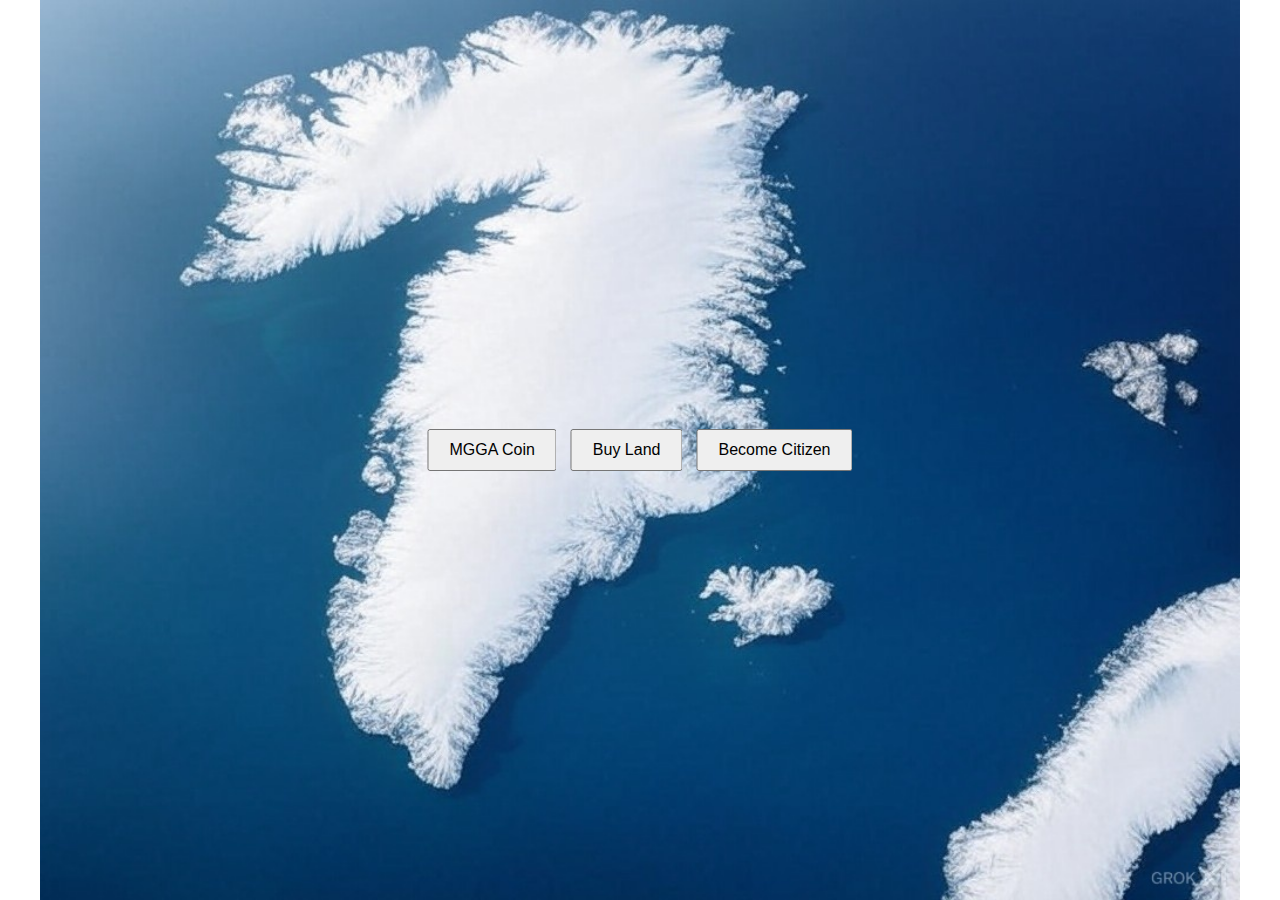
<file: Public/index.html>
<!DOCTYPE html>
<html lang="de">
<head>
    <meta charset="UTF-8">
    <meta name="viewport" content="width=device-width, initial-scale=1.0">
    <title>MGGA</title>
    <link rel="stylesheet" href="index.css">
    <link rel="icon" href="Pages/Images/MGGALogo.png" type="image/png">
</head>
<body>
    <div class="body-container">
        <img src="Pages/Images/Landscape.jpg" alt="Landscape" class="full-height-image">
        <div class="button-container">
            <button class="MGGACoin Button" onclick="window.location.href='Pages/MGGACoin.html'">MGGA Coin</button>
            <button class="BuyLand Button" onclick="window.location.href='Pages/BuyLand.html'">Buy Land</button>
            <button class="BecomeCitizen Button" onclick="window.location.href='Pages/BecomeCitizen.html'">Become Citizen</button>
        </div>
    </div>
</body>
</html>
</file>
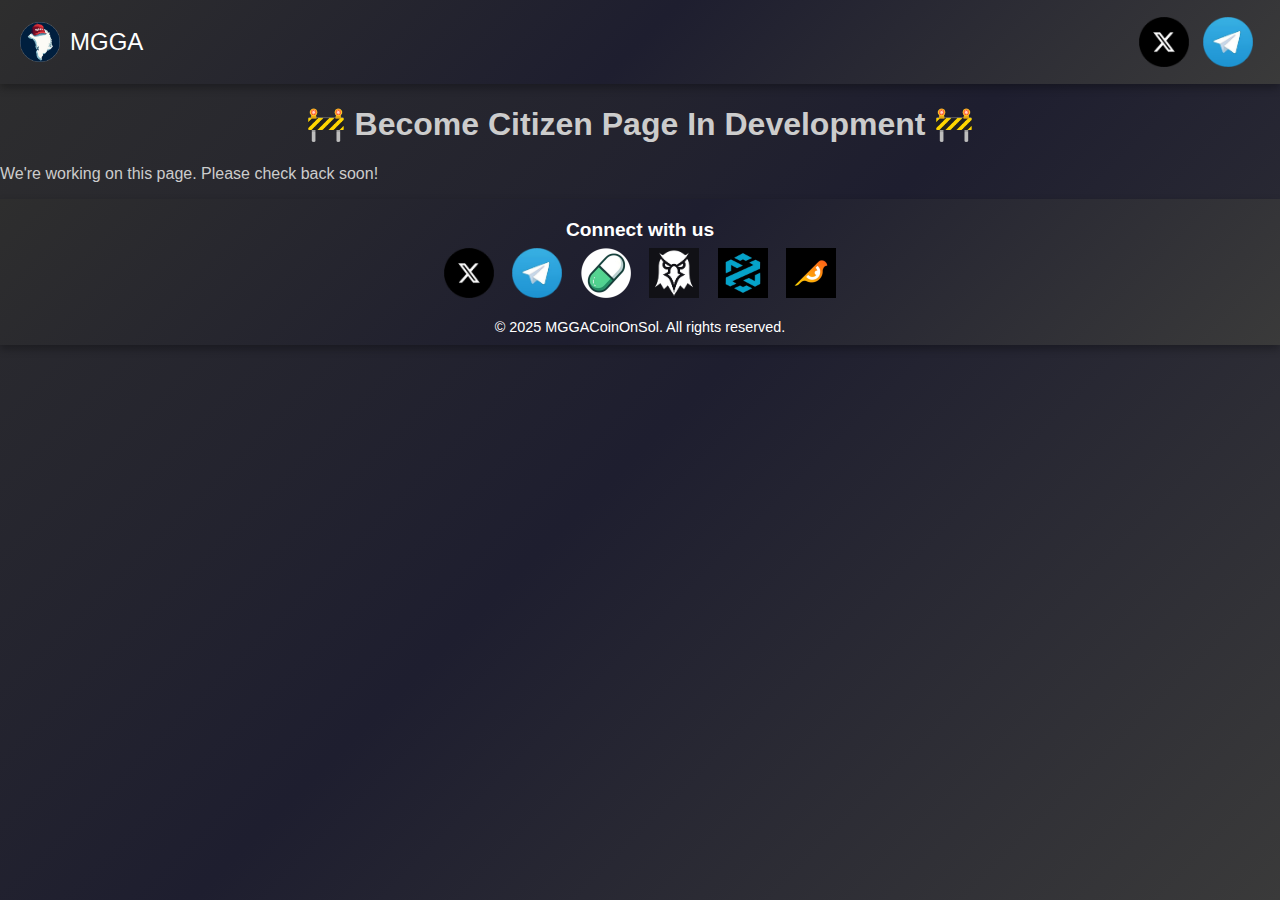
<file: Public/Pages/BecomeCitizen.html>
<!DOCTYPE html>
<html lang="en">
<head>
    <meta charset="UTF-8">
    <meta name="viewport" content="width=device-width, initial-scale=1.0">
    <title>Become Citizen</title>
    <link rel="stylesheet" href="BecomeCitizen.css">
    <link rel="stylesheet" href="PagesGeneral.css">
    <link rel="icon" href="Images/MGGALogo.png" type="image/png">
    <script defer src="BecomeCitizen.js"></script>

</head>
    
<body>
    <div class="body-container">
        <header>
            <div class="logo">
                <a href="../../Public/index.html" class="logo-link">
                    <img src="Images/MGGALogo.png" alt="MGGALogo">
                    <span>MGGA</span>
                </a>
            </div>
            <div class="social-btn-container">
                <a href="https://x.com/MGGACoinOnSol" class="social-btn x" aria-label="X" target="_blank"></a>
                <a href="https://t.me/MGGACoinOnSol" class="social-btn telegram" aria-label="Telegram" target="_blank"></a>
            </div>
        </header>

        <section id="home" class="hero">
            <h1>🚧 Become Citizen Page In Development 🚧</h1>
            <p>We're working on this page. Please check back soon!</p>
        </section>

        <footer>
            <section id="social-footer">
                <h2>Connect with us</h2>
                <a href="https://x.com/MGGACoinOnSol" class="social-btn x" aria-label="X" target="_blank"></a>
                <a href="https://t.me/MGGACoinOnSol" class="social-btn telegram" aria-label="Telegram" target="_blank"></a>
                <a href="https://pump.fun/coin/FoyZoKXj8LxH29rND5AH5QcqGcH7FqeD8kjmN9zmpump" class="social-btn pumpfun" aria-label="Pumpfun" target="_blank"></a>
                <a href="https://dexscreener.com/solana/bnqhw8pqmhfbu8ozxzqu8adfbwhy4tbp4qarngkraabn" class="social-btn dexscreener" aria-label="DexScreener" target="_blank"></a>
                <a href="https://www.dextools.io/app/en/solana/pair-explorer/B2QwJKmUMKpQrvuKCuXBN15CeYVxr6VrFQ2XFTVqsyAY?t=1737102114871" class="social-btn dextools" aria-label="Dextools" target="_blank"></a>
                <a href="https://www.birdeye.so/token/FoyZoKXj8LxH29rND5AH5QcqGcH7FqeD8kjmN9zmpump?chain=solana" class="social-btn birdeye" aria-label="Birdeye" target="_blank"></a>
            </section>
            <p>&copy; 2025 MGGACoinOnSol. All rights reserved.</p>
        </footer>
    </div>
</body>
</html>
</file>
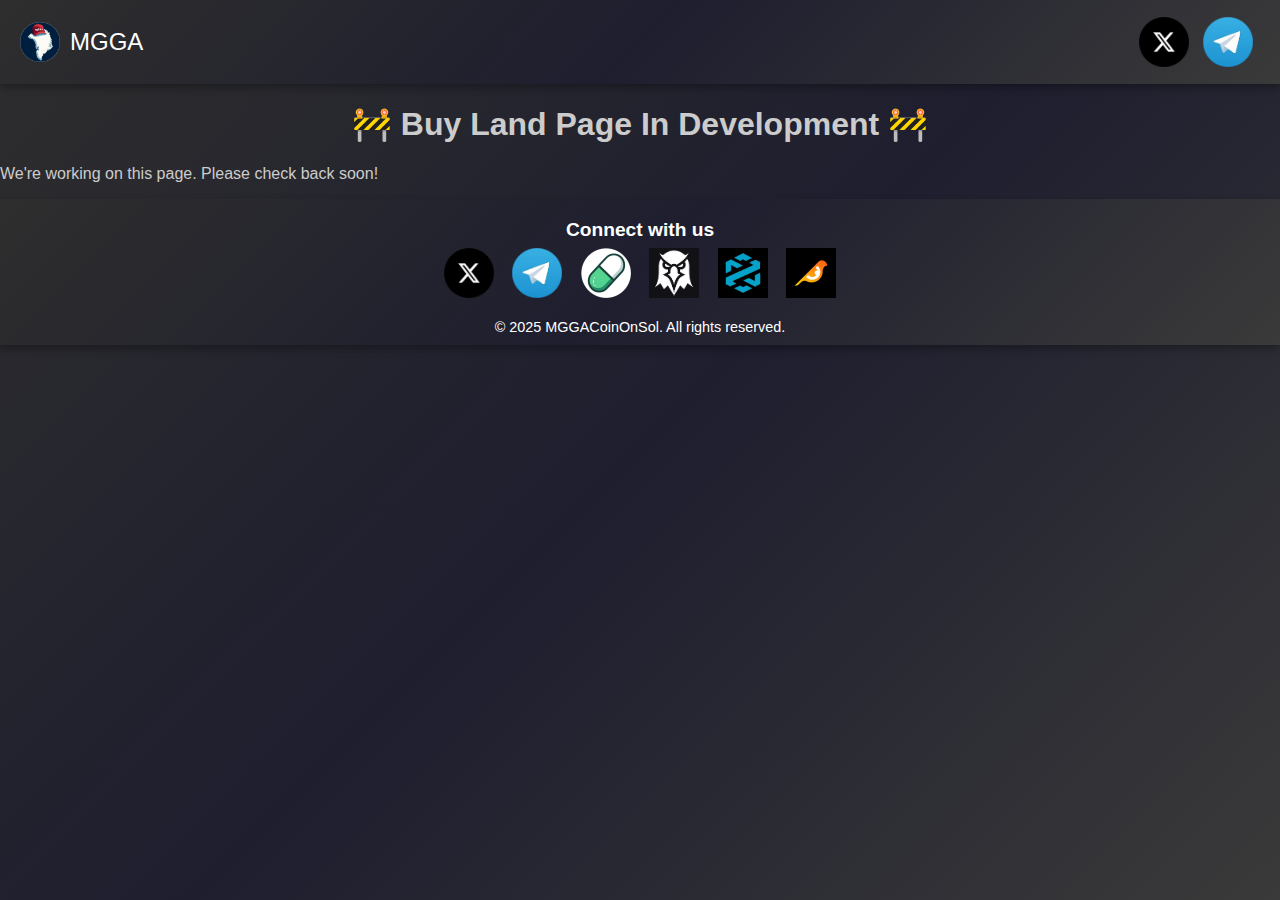
<file: Public/Pages/BuyLand.html>
<!DOCTYPE html>
<html lang="en">
<head>
    <meta charset="UTF-8">
    <meta name="viewport" content="width=device-width, initial-scale=1.0">
    <title>Buy Land</title>
    <link rel="stylesheet" href="BuyLand.css">
    <link rel="stylesheet" href="PagesGeneral.css">
    <link rel="icon" href="Images/MGGALogo.png" type="image/png">
    <script defer src="BuyLand.js"></script>

</head>
    
<body>
    <div class="body-container">
        <header>
            <div class="logo">
                <a href="../../Public/index.html" class="logo-link">
                    <img src="Images/MGGALogo.png" alt="MGGALogo">
                    <span>MGGA</span>
                </a>
            </div>
            <div class="social-btn-container">
                <a href="https://x.com/MGGACoinOnSol" class="social-btn x" aria-label="X" target="_blank"></a>
                <a href="https://t.me/MGGACoinOnSol" class="social-btn telegram" aria-label="Telegram" target="_blank"></a>
            </div>
        </header>

        <section id="home" class="hero">
            <h1>🚧 Buy Land Page In Development 🚧</h1>
            <p>We're working on this page. Please check back soon!</p>
        </section>

        <footer>
            <section id="social-footer">
                <h2>Connect with us</h2>
                <a href="https://x.com/MGGACoinOnSol" class="social-btn x" aria-label="X" target="_blank"></a>
                <a href="https://t.me/MGGACoinOnSol" class="social-btn telegram" aria-label="Telegram" target="_blank"></a>
                <a href="https://pump.fun/coin/FoyZoKXj8LxH29rND5AH5QcqGcH7FqeD8kjmN9zmpump" class="social-btn pumpfun" aria-label="Pumpfun" target="_blank"></a>
                <a href="https://dexscreener.com/solana/bnqhw8pqmhfbu8ozxzqu8adfbwhy4tbp4qarngkraabn" class="social-btn dexscreener" aria-label="DexScreener" target="_blank"></a>
                <a href="https://www.dextools.io/app/en/solana/pair-explorer/B2QwJKmUMKpQrvuKCuXBN15CeYVxr6VrFQ2XFTVqsyAY?t=1737102114871" class="social-btn dextools" aria-label="Dextools" target="_blank"></a>
                <a href="https://www.birdeye.so/token/FoyZoKXj8LxH29rND5AH5QcqGcH7FqeD8kjmN9zmpump?chain=solana" class="social-btn birdeye" aria-label="Birdeye" target="_blank"></a>
            </section>
            <p>&copy; 2025 MGGACoinOnSol. All rights reserved.</p>
        </footer>
    </div>
</body>
</html>
</file>
<file: Public/index.css>
/* Set body and html to 100% height to cover the full viewport */
html, body {
    height: 100%;
    margin: 0;
    overflow: hidden; /* Prevent vertical scrolling */
}

/* Container for the image and buttons */
.body-container {
    height: 100%;
    display: flex;
    flex-direction: column; /* Stack buttons on top of the image */
    align-items: center;
    justify-content: center;
    position: relative;
    overflow: hidden;
}

/* The full-height image */
.full-height-image {
    height: 100%; /* Always match the viewport height */
    width: auto; /* Maintain the aspect ratio */
    display: block; /* Ensure no extra space around the image */
}

/* Enable horizontal scrolling for the image */
.body-container {
    overflow-x: auto; /* Allow horizontal scrolling */
    white-space: nowrap; /* Prevent wrapping */
}

/* Button container styling */
.button-container {
    position: absolute; /* Overlay the buttons on the image */
    top: 50%;
    left: 50%;
    transform: translate(-50%, -50%); /* Center the buttons */
    z-index: 10; /* Ensure the buttons are above the image */
}

button {
    margin: 5px;
    padding: 10px 20px;
    font-size: 16px;
    cursor: pointer;
}
</file>
<file: Public/Pages/BecomeCitizen.css>
h1 {
    text-align: center;
}
</file>
<file: Public/Pages/PagesGeneral.css>
/* Main */
body {
    font-family: Arial, sans-serif;
    margin: 0;
    padding: 0;
    box-sizing: border-box;
    background: linear-gradient(135deg, #2e2e2e, #1e1e2f, #3a3a3a);
    color: #ccc;
    min-height: 100vh; /* Ensures there’s enough content space for scrolling */
}


/* Website Container style */
.body-container {
    width: 100% !important;
    max-width: 100% !important;
    margin: 0 auto;
    padding: 0 0px;
    box-sizing: border-box;
    word-wrap: break-word; /* Allows long words to wrap onto the next line */
    position: relative; /* Allow sticky elements to work correctly */
}




/* Body and Container */
body, .body-container {
    margin: 0;
    padding: 0;
    box-sizing: border-box;
    min-height: 100vh; /* Ensures enough content space for scrolling */
    position: relative; /* Important for sticky positioning to work */
}

/* Custom Scrollbar for body-container */
.body-container {
    overflow-x: hidden; /* Hide horizontal scrollbar */
    overflow-y: scroll; /* Enable vertical scrolling */
    scrollbar-width: thin; /* Firefox support for thinner scrollbar */
    scrollbar-color: #b8860b #ccac00; /* Firefox support for thumb and track colors */
}

/* Custom scrollbar for WebKit browsers for body-container */
.body-container::-webkit-scrollbar {
    width: 10px; /* Width of the vertical scrollbar */
}

.body-container::-webkit-scrollbar-track {
    background: #ccac00; /* Darker gold for the track */
}

.body-container::-webkit-scrollbar-thumb {
    background: #b8860b; /* Dark gold for the thumb */
    border-radius: 5px; /* Rounded corners for the thumb */
}

.body-container::-webkit-scrollbar-thumb:hover {
    background: #8b6508; /* Even darker gold on hover */
}




/* Header styling */
header {
    background: linear-gradient(135deg, #2e2e2e, #1e1e2f, #3a3a3a);
    color: #fff;
    display: flex;
    justify-content: space-between;
    align-items: center;
    padding: 10px 20px;
    position: -webkit-sticky!important; /* For Safari */
    position: sticky!important;
    top: 0;
    z-index: 9999; /* Ensures the header stays on top */
    overflow-x: auto;
    white-space: nowrap; /* Prevent wrapping */
    box-shadow: 0 4px 8px rgba(0, 0, 0, 0.3); /* Subtle shadow for depth */
}

/* Custom scrollbar for WebKit browsers */
header::-webkit-scrollbar {
    height: 10px; /* Height of the scrollbar */
}

header::-webkit-scrollbar-track {
    background: #ccac00; /* Darker gold for the track */
}

header::-webkit-scrollbar-thumb {
    background: #b8860b; /* Dark gold for the thumb */
    border-radius: 5px; /* Rounded corners for the thumb */
}

header::-webkit-scrollbar-thumb:hover {
    background: #8b6508; /* Even darker gold on hover */
}



header .logo {
    display: flex;
    align-items: center;
}

header .logo .logo-link {
    display: flex;
    align-items: center;
    color: #fff;
    text-decoration: none;
    font-size: 1.5em; /* Larger font size for the text */
}

header .logo .logo-link:hover {
    text-decoration: underline; /* Underline on hover */
}

header .logo img {
    width: 40px;
    height: 40px;
    margin-right: 10px;
}


header nav ul {
    display: flex;
    list-style: none;
    padding: 0;
    margin: 0;
}

header nav ul li {
    margin: 0 10px;
}

header nav ul li a {
    color: #fff;
    text-decoration: none;
}


header .social-btn-container {
    display: flex;
    align-items: center; /* Aligns buttons vertically center */
}



/* Social buttons */
.social-btn {
    width: 50px; /* Set width for the button */
    height: 50px; /* Set height for the button */
    padding: 0; /* Remove default padding */
    display: inline-block; /* Ensures buttons are inline */
    background-size: contain; /* Ensure icon fits within the button */
    background-position: center; /* Center the icon in the button */
    background-repeat: no-repeat; /* No repeat of background image */
    background-color: transparent; /* Ensure background color is transparent */
    border: none; /* Remove default border */
    cursor: pointer; /* Show pointer cursor on hover */
    margin: 7px; /* Default margin */
}

/* Hover effect for buttons */
.social-btn:hover {
    opacity: 0.8; /* Slightly change opacity on hover */
}

/* Additional spacing rules for specific button pairs */
.social-btn.telegram + .social-btn.dexscreener {
    margin-left: 30px; /* Extra space between Telegram and DexScreener */
}

/* Individual button styles for different icons */
.social-btn.x {
    background-image: url('Images/X\ icon.png'); /* Replace with actual icon path */
}

.social-btn.telegram {
    background-image: url('Images/Telegram\ icon.png'); /* Replace with actual icon path */
}

.social-btn.pumpfun {
    background-image: url('Images/pump_fun.png'); /* Replace with actual icon path */
}

.social-btn.dexscreener {
    background-image: url('Images/Dexscreener\ icon.png'); /* Replace with actual icon path */
}

.social-btn.dextools {
    background-image: url('Images/Dextools\ icon.jpg'); /* Replace with actual icon path */
}

.social-btn.birdeye {
    background-image: url('Images/Birdeye\ icon.jpg'); /* Replace with actual icon path */
}









/* Footer styling */
footer {
    background: linear-gradient(135deg, #2e2e2e, #1e1e2f, #3a3a3a);
    color: #fff;
    text-align: center;
    padding: 10px 0; /* Adjust padding for less space around content */
    width: 100%; /* Full width of the page */
    margin-top: 0; /* Ensure there's no extra margin above the footer */
    position: static; /* Normal flow positioning */
    box-shadow: 0 4px 8px rgba(0, 0, 0, 0.3); /* Subtle shadow for depth */
}

footer #social-footer {
    margin-bottom: 10px; /* Space below the social buttons */
    margin-top: 10px; /* Remove or adjust space above the section */
    padding: 0; /* Remove padding if adding extra space */
}

footer #social-footer h2 {
    margin: 0; /* Remove margin around the heading */
    font-size: 1.2em; /* Size of the heading */
    color: #ffffff; /* White text color for high contrast */
}

/* Footer text styling */
footer p {
    margin: 10px 0 0; /* Space above the text */
    font-size: 0.9em; /* Slightly smaller font size */
}
</file>
<file: Public/Pages/BuyLand.css>
h1 {
    text-align: center;
}
</file>
